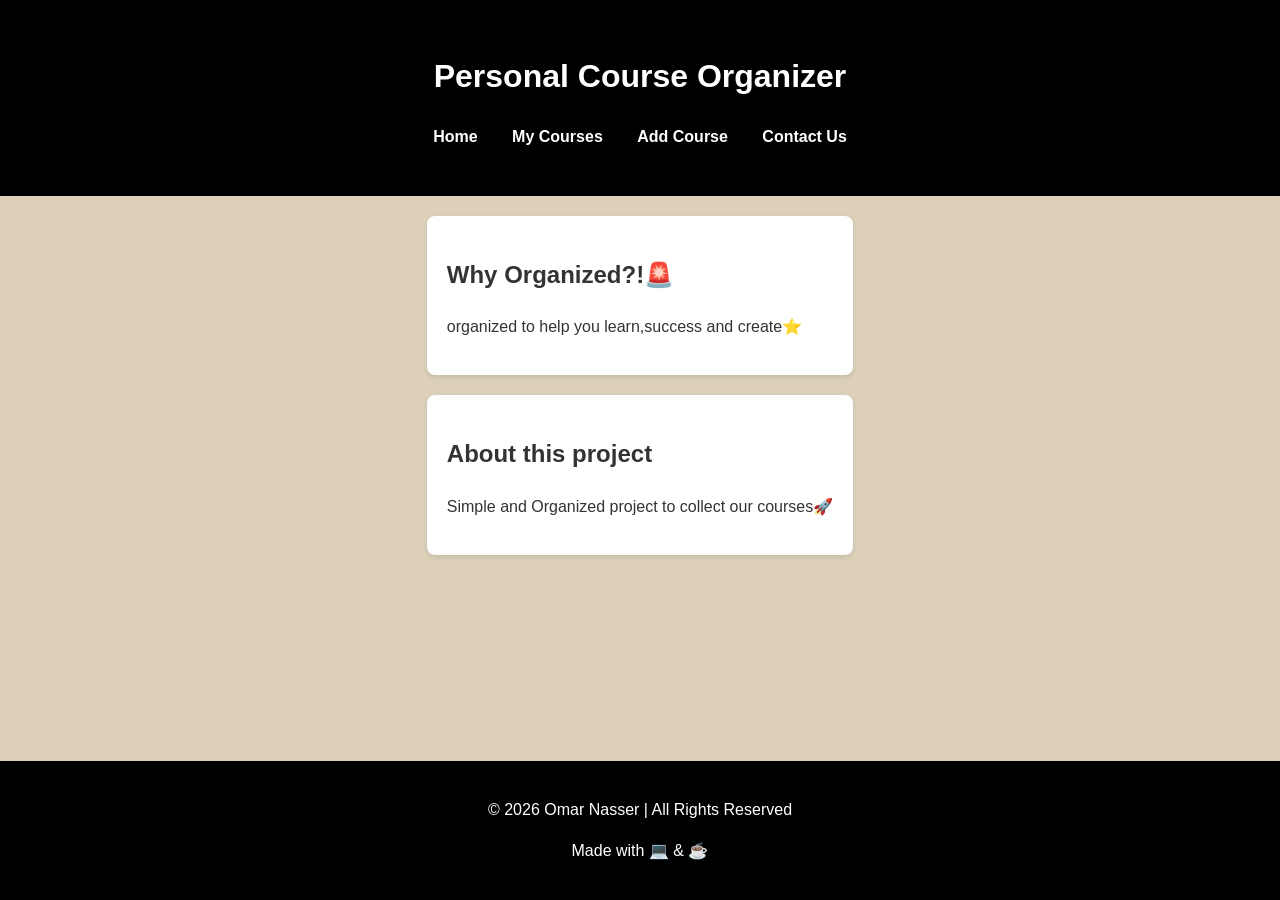
<file: index.html>
<!DOCTYPE html>
<html lang="en">
<head>
    <meta charset="UTF-8">
    <title>Omar Nasser Page</title>
</head>
<link rel="stylesheet" href="style.css">
<body>

</ul>
 <body>

    <header>
        <h1>Personal Course Organizer</h1>
        <nav>
            <ul>
                <li><a href="index.html">Home</a></li>
                <li><a href="courses.html">My Courses</a></li>
                <li><a href="add-course.html">Add Course</a></li>
                <li><a href="contact.html">Contact Us</a></li>
            </ul>
        </nav>
    </header>

    <main>
        <section id="welcome">
            <h2> Why Organized?!🚨 </h2>
            <p> organized to help you learn,success and create⭐️</p>
        </section>
        
        <section id="about">
            <h2> About this project </h2>
            <p>Simple and Organized project to collect our courses🚀</p>
        </section>
     </main>



<footer>
  <p>© 2026 Omar Nasser | All Rights Reserved </p>
  <p>Made with 💻 & ☕</p>
</footer>

</body>






    
</body>
</html>
</file>
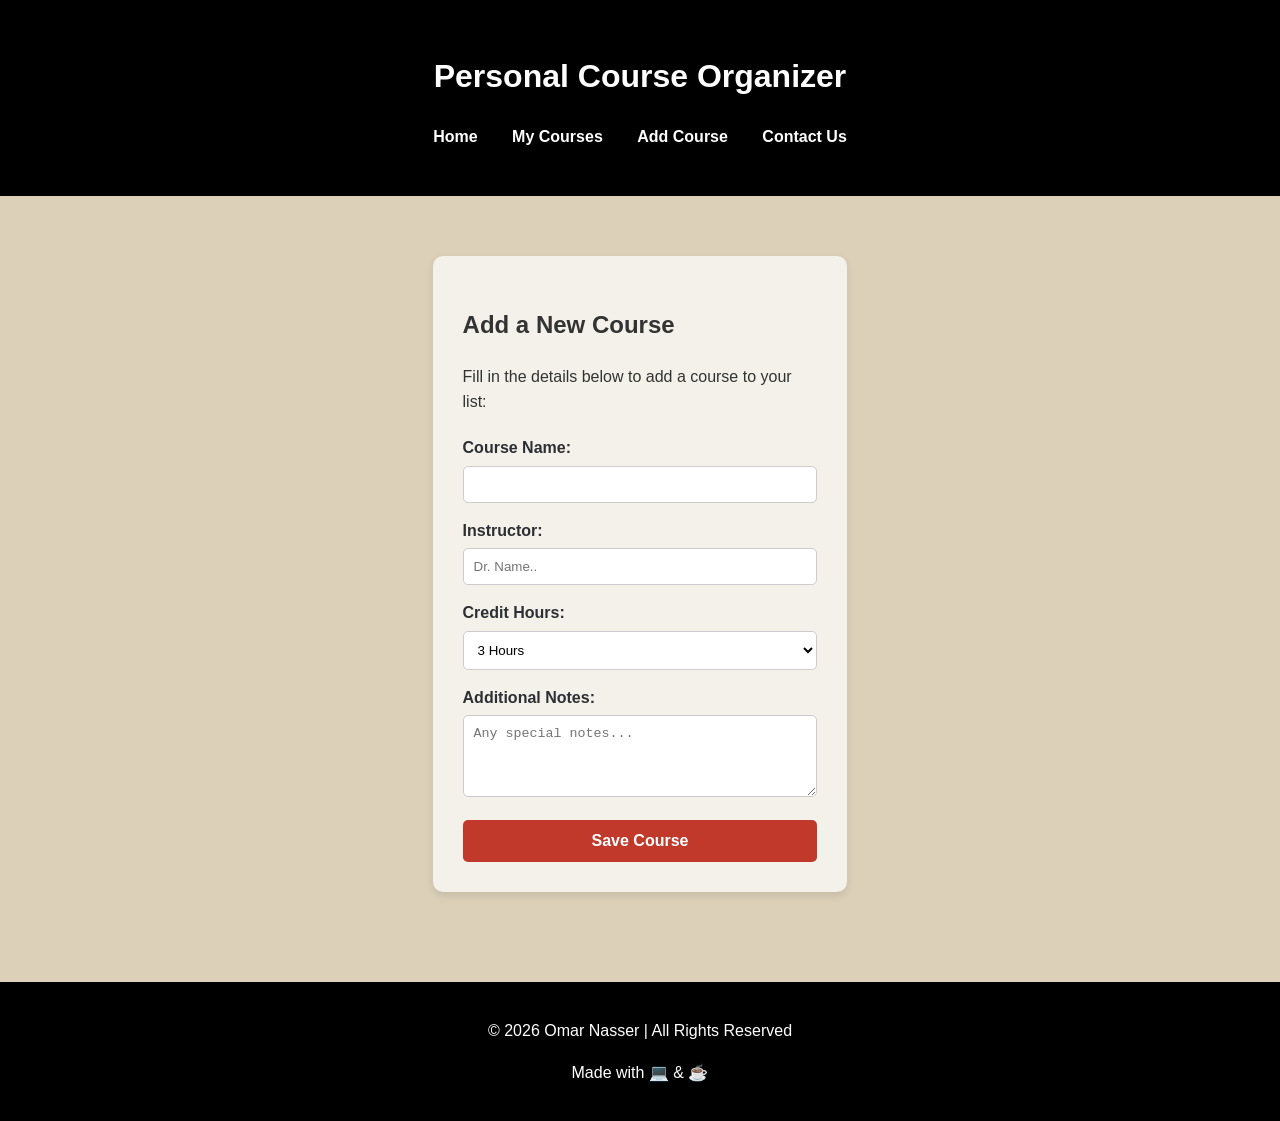
<file: add-course.html>
<!DOCTYPE html>
<html lang="en">
<head>
    <meta charset="UTF-8">
    <title>Document</title>
    <link rel="stylesheet" href="style.css">
</head>
<body>
   

<!DOCTYPE html>
<html lang="en">
<head>
    <meta charset="UTF-8">
    <meta name="viewport" content="width=device-width, initial-scale=1.0">
    <title>Add Course - Organizer</title>
    <link rel="stylesheet" href="style.css">
</head>
<body>

    <header>
        <h1>Personal Course Organizer</h1>
        <nav>
            <ul>
                <li><a href="index.html">Home</a></li>
                <li><a href="courses.html">My Courses</a></li>
                <li><a href="add-course.html">Add Course</a></li>
                <li><a href="contact.html">Contact Us</a></li>
            </ul>
        </nav>
    </header>

    <main>
        <section class="container">
            <h2>Add a New Course</h2>
            <p>Fill in the details below to add a course to your list:</p>

            <form id="course-form">
                <div class="form-group">
                    <label for="cname">Course Name:</label>
                    <input type="text" id="cname" name="cname"  required>
                </div>

                <div class="form-group">
                    <label for="inst">Instructor:</label>
                    <input type="text" id="inst" name="inst" placeholder="Dr. Name.." required>
                </div>

                <div class="form-group">
                    <label for="hours">Credit Hours:</label>
                    <select id="hours" name="hours">
                        <option value="2">2 Hours</option>
                        <option value="3" selected>3 Hours</option>
                        <option value="4">4 Hours</option>
                    </select>
                </div>

                <div class="form-group">
                    <label for="notes">Additional Notes:</label>
                    <textarea id="notes" name="notes" rows="4" placeholder="Any special notes..."></textarea>
                </div>

                <button type="submit" class="submit-btn">Save Course</button>
            </form>
        </section>
    </main>

   <footer>
  <p>© 2026 Omar Nasser | All Rights Reserved </p>
  <p>Made with 💻 & ☕</p>
</footer>
</body>
</html>
    
</body>
</html>
</file>
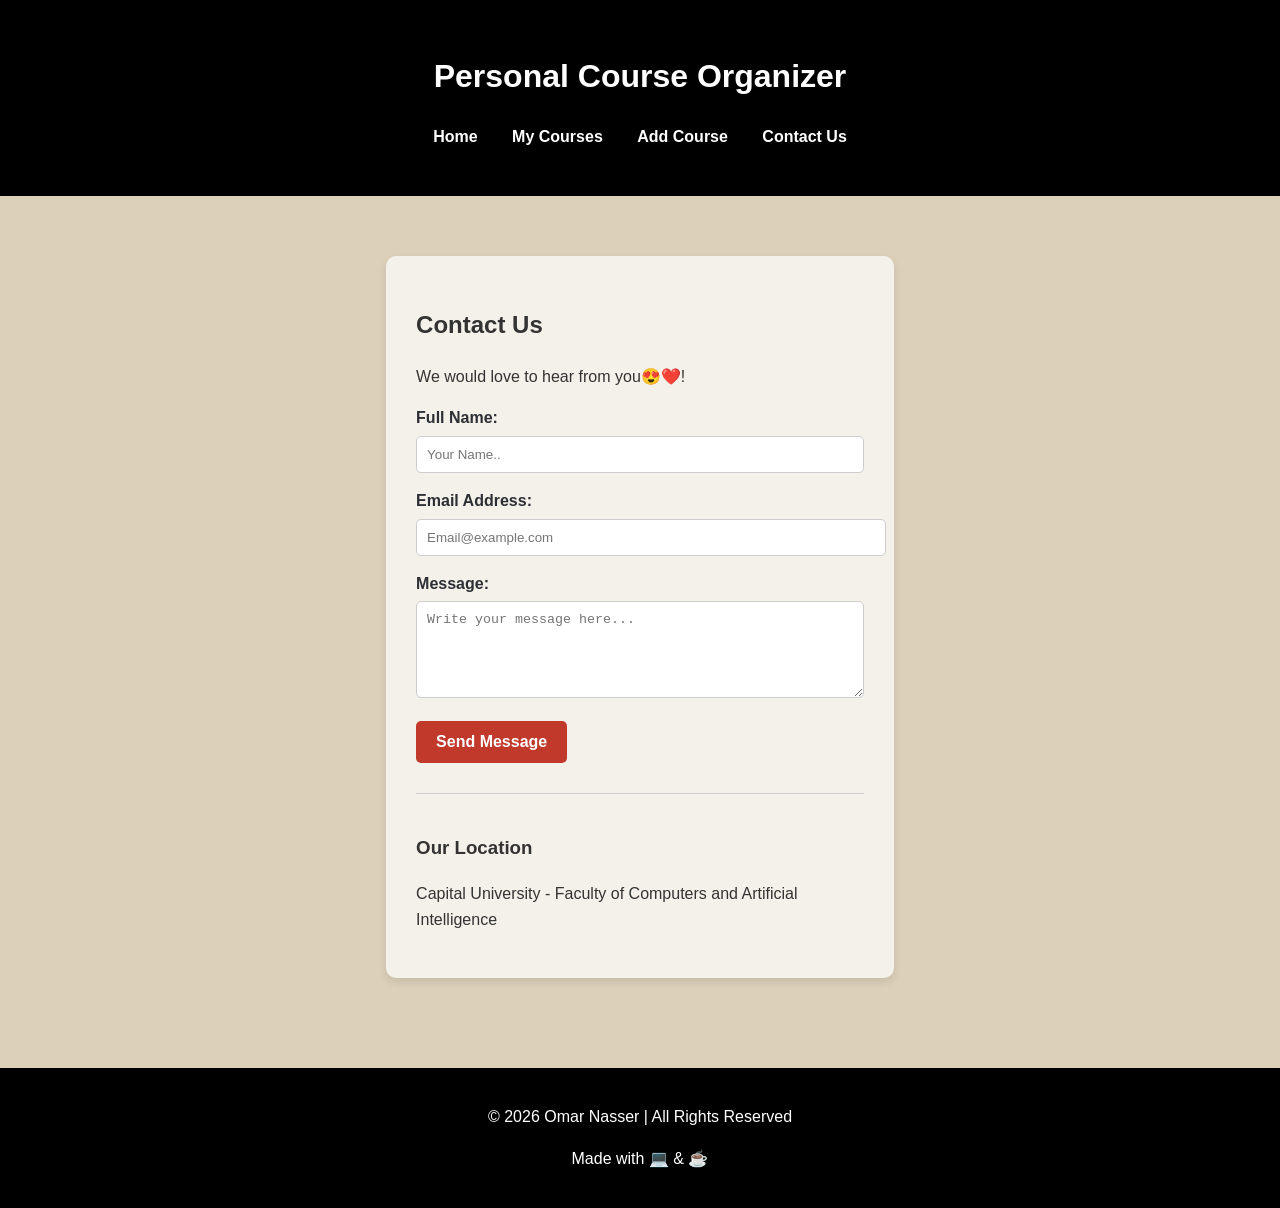
<file: contact.html>
<!DOCTYPE html>
<html lang="en">
<head>
    <meta charset="UTF-8">
    <title>Document</title>
    <link rel="stylesheet" href="style.css">
</head>

<body>

</head>
<body>

    <header>
        <h1>Personal Course Organizer</h1>
        <nav>
            <ul>
                <li><a href="index.html">Home</a></li>
                <li><a href="courses.html">My Courses</a></li>
                <li><a href="add-course.html">Add Course</a></li>
                <li><a href="contact.html">Contact Us</a></li>
            </ul>
        </nav>
    </header>

    <main>
        <section class="container">
            <h2>Contact Us</h2>
            <p>We would love to hear from you😍❤️!</p>

            <form id="contact-form">
                <div class="form-group">
                    <label>Full Name:</label>
                    <input type="text" placeholder="Your Name.." required>
                </div>

                <div class="form-group">
                    <label>Email Address:</label>
                    <input type="email" placeholder="Email@example.com" required style="width: 100%; padding: 10px; border: 1px solid #ccc; border-radius: 5px;">
                </div>

                <div class="form-group">
                    <label>Message:</label>
                    <textarea rows="5" placeholder="Write your message here..."></textarea>
                </div>

                <button type="submit" class="submit-btn">Send Message</button>
            </form>

            <div style="margin-top: 30px; border-top: 1px solid #ccc; padding-top: 20px;">
                <h3>Our Location</h3>
                <p>Capital University - Faculty of Computers and Artificial Intelligence</p>
            </div>
        </section>
    </main>

    <footer>
  <p>© 2026 Omar Nasser | All Rights Reserved </p>
  <p>Made with 💻 & ☕</p>
</footer>
</body>
</html>
    
</body>
</html>
</file>
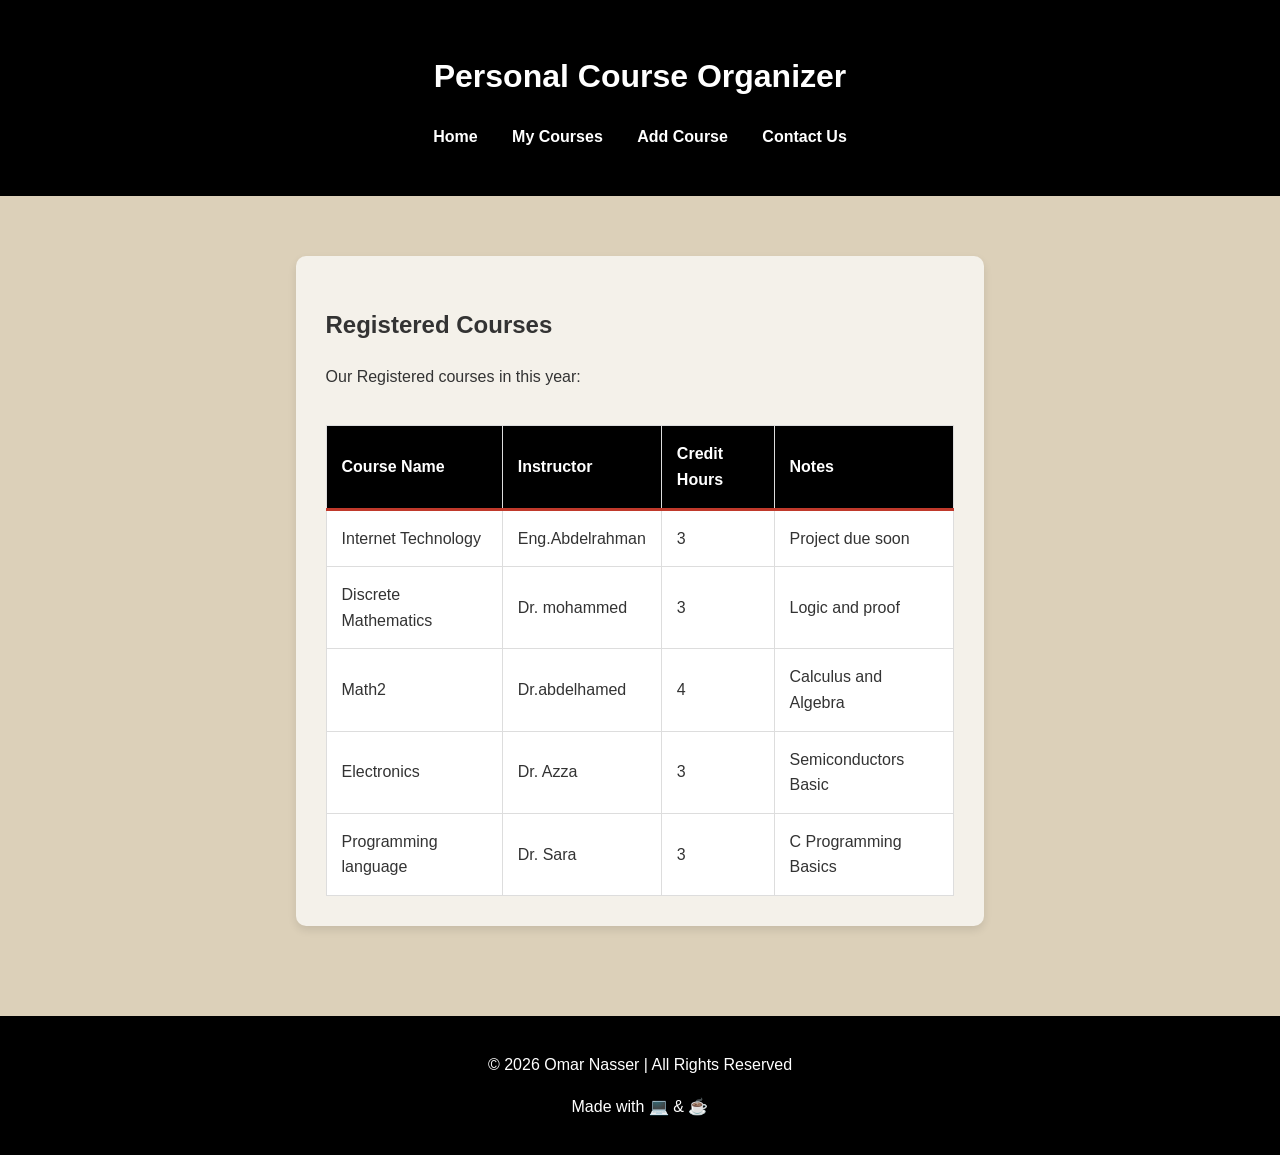
<file: courses.html>
<!DOCTYPE html>
<html lang="en">
<head>
    <meta charset="UTF-8">
    <title>Document</title>
    <link rel="stylesheet" href="style.css">
</head>

<body>


    <header>
        <h1>Personal Course Organizer</h1>
        <nav>
            <ul>
                <li><a href="index.html">Home</a></li>
                <li><a href="courses.html">My Courses</a></li>
                <li><a href="add-course.html">Add Course</a></li>
                <li><a href="contact.html">Contact Us</a></li>
            </ul>
        </nav>
    </header>

    <main>
        <section class="container">
            <h2>Registered Courses</h2>
            <p>Our Registered courses in this year:</p>
            
            <div style="overflow-x:auto;">
                <table>
                    <thead>
                        <tr>
                            <th>Course Name</th>
                            <th>Instructor</th>
                            <th>Credit Hours</th>
                            <th>Notes</th>
                        </tr>
                    </thead>
                    <tbody>
                        <tr>
                            <td>Internet Technology</td>
                            <td>Eng.Abdelrahman</td>
                            <td>3</td>
                            <td>Project due soon</td>
                        </tr>
                        <tr>
                            <td>Discrete Mathematics</td>
                            <td>Dr. mohammed</td>
                            <td>3</td>
                            <td>Logic and proof</td>
                        </tr>
                        <tr>
                            <td>Math2</td>
                            <td>Dr.abdelhamed</td>
                            <td>4</td>
                            <td>Calculus and Algebra</td>
                        </tr>
                        <tr>
                            <td>Electronics</td>
                            <td>Dr. Azza</td>
                            <td>3</td>
                            <td>Semiconductors Basic</td>
                        </tr>
                        <tr>
                            <td>Programming language</td>
                            <td>Dr. Sara</td>
                            <td>3</td>
                            <td>C Programming Basics</td>
                        </tr>
                    </tbody>
                </table>
            </div>
        </section>
    </main>

    <footer>
  <p>© 2026 Omar Nasser | All Rights Reserved </p>
  <p>Made with 💻 & ☕</p>
</footer>
</body>
</html>
</file>
<file: style.css>
body {
    font-family: Arial, sans-serif;
    margin: 0;
    padding: 0;
    background-color: wheat;
    background-attachment: fixed;
    min-height: 100vh;
    display: flex;
    flex-direction: column;
  
    line-height: 1.6;
}

header {
    background-color: black;
    color: white;
    padding: 1rem 0; 
    text-align: center;
}

nav ul {
    list-style: none;
    padding: 0;
}

nav ul li {
    display: inline;
    margin: 0 15px;
}

nav ul li a {
    color: white;
    text-decoration: none;
    font-weight: bold;
    transition: 0.3s;
}

nav ul li a:hover {
    color: #3498db;
}


main {
    padding: 20px;
    max-width: 800px;
    margin: auto;
}

section {
    background: white;
    margin-bottom: 20px;
    padding: 20px;
    border-radius: 8px;
    box-shadow: 0 2px 5px rgba(0,0,0,0.1);
}

footer {
    text-align: center;
    padding: 10px;
    background:black;
    color: white;
    margin-top: auto;
    
}

@media (max-width: 600px) {
    nav ul li {
        display: block;
        margin: 10px 0;
    }
}

body {background-color: wheat; 
    color: #333;
    font-family: Arial, sans-serif;
    margin: 0;
    padding: 0;
}

header {
    background-color: black;
    color: white;
    padding: 30px 0;
    text-align: center;
}

nav ul {
    list-style: none;
    padding: 0;
}

nav ul li {
    display: inline;
    margin: 0 15px;
}

nav ul li a {
    color: white;
    text-decoration: none;
    font-weight: bold;
    transition: 0.3s;
}

nav ul li a:hover {
    color: #c0392b;
}


.container {
    background-color: #f4f1ea; 
    margin: 40px auto;
    padding: 30px;
    width: 85%;
    border-radius: 10px;
    box-shadow: 0 4px 8px rgba(0,0,0,0.1);
}

table {
    width: 100%;
    border-collapse: collapse; 
    margin-top: 20px;
    background-color: white; 
}

th, td {
    padding: 15px;
    text-align: left;
    border: 1px solid #ddd; 
}

th {
    background-color: black;
    color: white;
    border-bottom: 3px solid #c0392b;
}

tr:hover {
    background-color: #f5f5f5;
    transition: 0.3s;
}

footer {
    background-color: black;
    color: white;
    text-align: center;
    padding: 15px 0;
    position: fixed;
    bottom: 0;
    width: 100%;
}


#course-form {
    margin-top: 20px;
    display: flex;
    flex-direction: column;
}

.form-group {
    margin-bottom: 15px;
    text-align: left;
}

.form-group label {
    display: block;
    font-weight: bold;
    margin-bottom: 5px;
    color: #2c2f33;
}

input[type="text"], select, textarea {
    width: 100%;
    padding: 10px;
    border: 1px solid #ccc;
    border-radius: 5px;
    background-color: #fff;
    box-sizing: border-box; 
}

.submit-btn {
    background-color: #c0392b; 
    color: white;
    padding: 12px 20px;
    border: none;
    border-radius: 5px;
    font-size: 16px;
    font-weight: bold;
    cursor: pointer;
    transition: all 0.4s ease;
}

.submit-btn:hover {
    background-color: #2c2f33; 
    box-shadow: 0 5px 15px rgba(0,0,0,0.2);
    transform: translateY(-2px); 
}


textarea {
    resize: vertical; 
}

body {
    display: flex;
    flex-direction: column;
    min-height: 100vh;
    margin: 0;
    background-color: #dcd0b9; 
}

main {
    flex: 1; 
    padding-bottom: 50px; 
}

footer {
    background-color: black;
    color: white;
    text-align: center;
    padding: 20px 0;
    width: 100%;
    position: relative; 
    clear: both;
}
</file>
